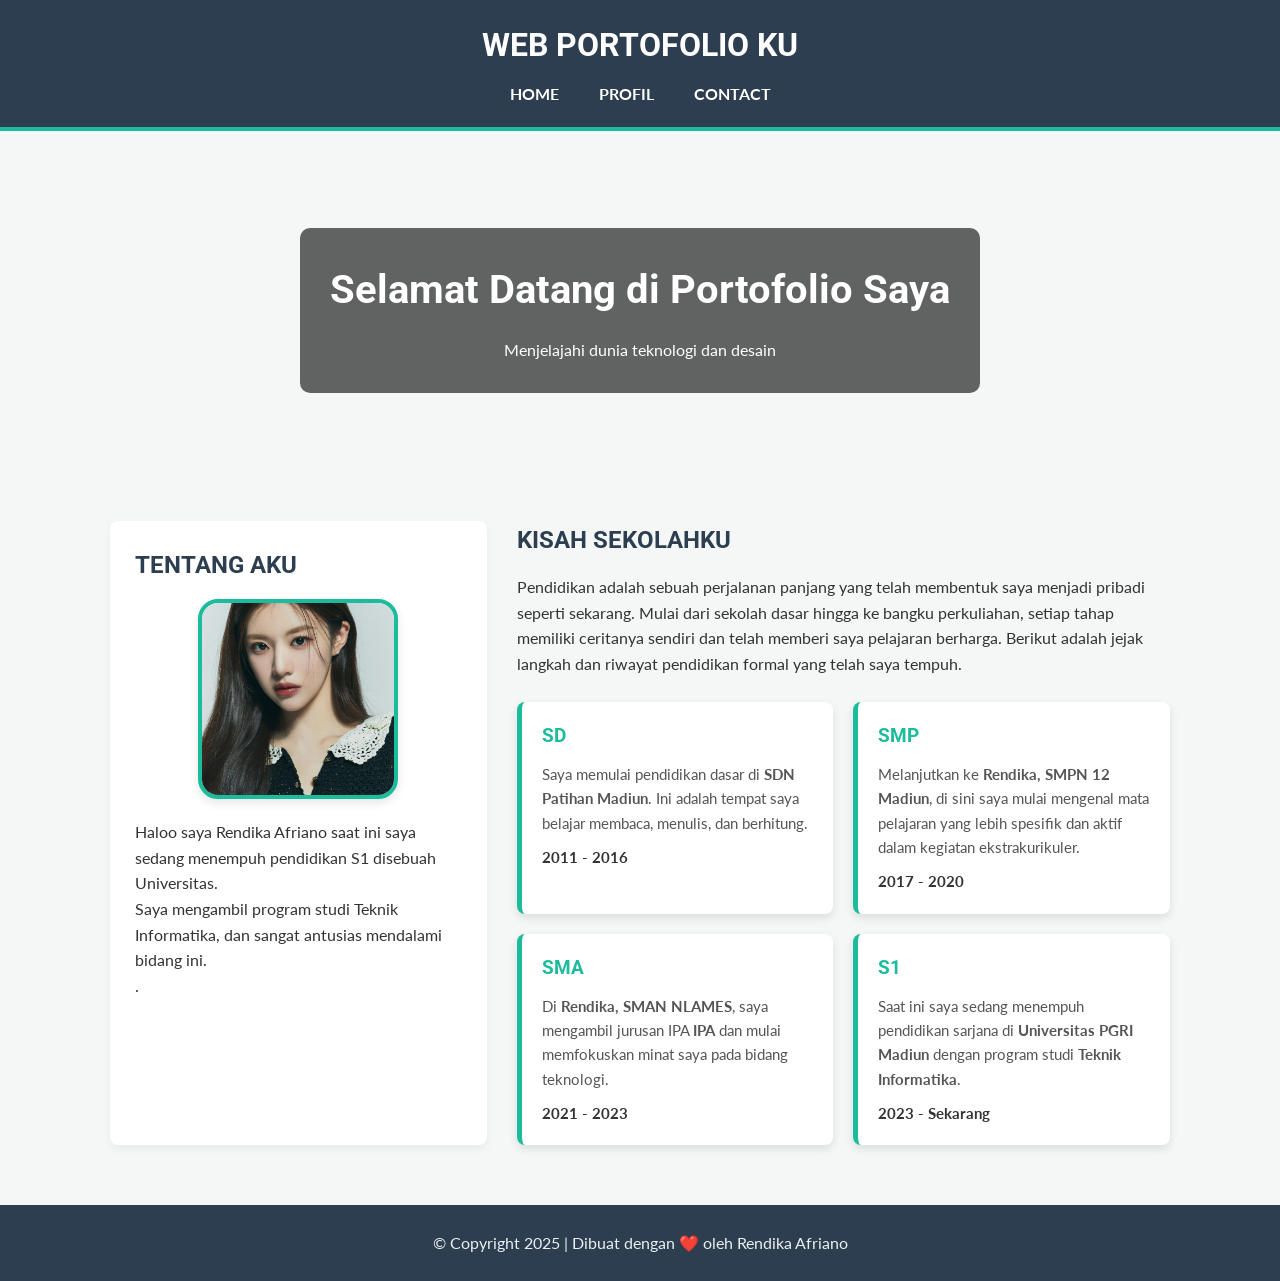
<file: index.html>
<!DOCTYPE html>
<html lang="id">
<head>
    <meta charset="UTF-8">
    <meta name="viewport" content="width=device-width, initial-scale=1.0">
    <title>Web Portofolio Ku</title>
    <link rel="stylesheet" href="style.css">
    <link href="https://fonts.googleapis.com/css2?family=Roboto:wght@400;700&family=Lato:wght@400;700&display=swap" rel="stylesheet">
</head>
<body>

    <header>
        <div class="container">
            <h1>WEB PORTOFOLIO KU</h1>
            <nav>
                <ul>
                    <li><a href="#home">HOME</a></li>
                    <li><a href="#profil">PROFIL</a></li>
                    <li><a href="#contact">CONTACT</a></li>
                </ul>
            </nav>
        </div>
    </header>

    <section class="hero">
        <div class="hero-overlay">
            <h2>Selamat Datang di Portofolio Saya</h2>
            <p>Menjelajahi dunia teknologi dan desain</p>
        </div>
    </section>

    <main class="container">
        <div class="main-content">
            
            <article class="about-me">
                <h2>TENTANG AKU</h2>
                
                <img src="gyj.jpg" alt="gyj.jpg" class="profile-pic">
                <p>Haloo saya Rendika Afriano saat ini saya sedang menempuh pendidikan S1 disebuah Universitas.</p>
                <p>Saya mengambil program studi Teknik Informatika, dan sangat antusias mendalami bidang ini.</p>.</p>
            </article>

            <aside class="education">
                <h2>KISAH SEKOLAHKU</h2>
                <p>Pendidikan adalah sebuah perjalanan panjang yang telah membentuk saya menjadi pribadi seperti sekarang. Mulai dari sekolah dasar hingga ke bangku perkuliahan, setiap tahap memiliki ceritanya sendiri dan telah memberi saya pelajaran berharga. Berikut adalah jejak langkah dan riwayat pendidikan formal yang telah saya tempuh.</p><br>
                <div class="education-cards">
                    <div class="card">
                        <h3>SD</h3>
                         <p>
                            Saya memulai pendidikan dasar di <strong>SDN Patihan Madiun</strong>. Ini adalah tempat saya belajar membaca, menulis, dan berhitung.
                            <span class="year">2011 - 2016</span>
                        </p>
                    </div>
                    <div class="card">
                        <h3>SMP</h3>
                        <p>
                            Melanjutkan ke <strong>Rendika,  SMPN 12 Madiun</strong>, di sini saya mulai mengenal mata pelajaran yang lebih spesifik dan aktif dalam kegiatan ekstrakurikuler.
                            <span class="year">2017 - 2020</span>
                        </p>
                    </div>
                    <div class="card">
                        <h3>SMA</h3>
                       <p>
                            Di <strong>Rendika, SMAN NLAMES</strong>, saya mengambil jurusan IPA <strong>IPA</strong> dan mulai memfokuskan minat saya pada bidang teknologi.
                            <span class="year">2021 - 2023</span>
                        </p>
                    </div>
                    <div class="card">
                        <h3>S1</h3>
                        <p>
                            Saat ini saya sedang menempuh pendidikan sarjana di <strong>Universitas PGRI Madiun</strong> dengan program studi <strong>Teknik Informatika</strong>.
                             <span class="year">2023 - Sekarang</span>
                        </p>
                    </div>
                </div>
            </aside>
        </div>
    </main>

    <footer>
        <div class="container">
            <p>&copy; Copyright 2025 | Dibuat dengan ❤️ oleh Rendika Afriano</p>
        </div>
    </footer>

</body>
</html>
</file>
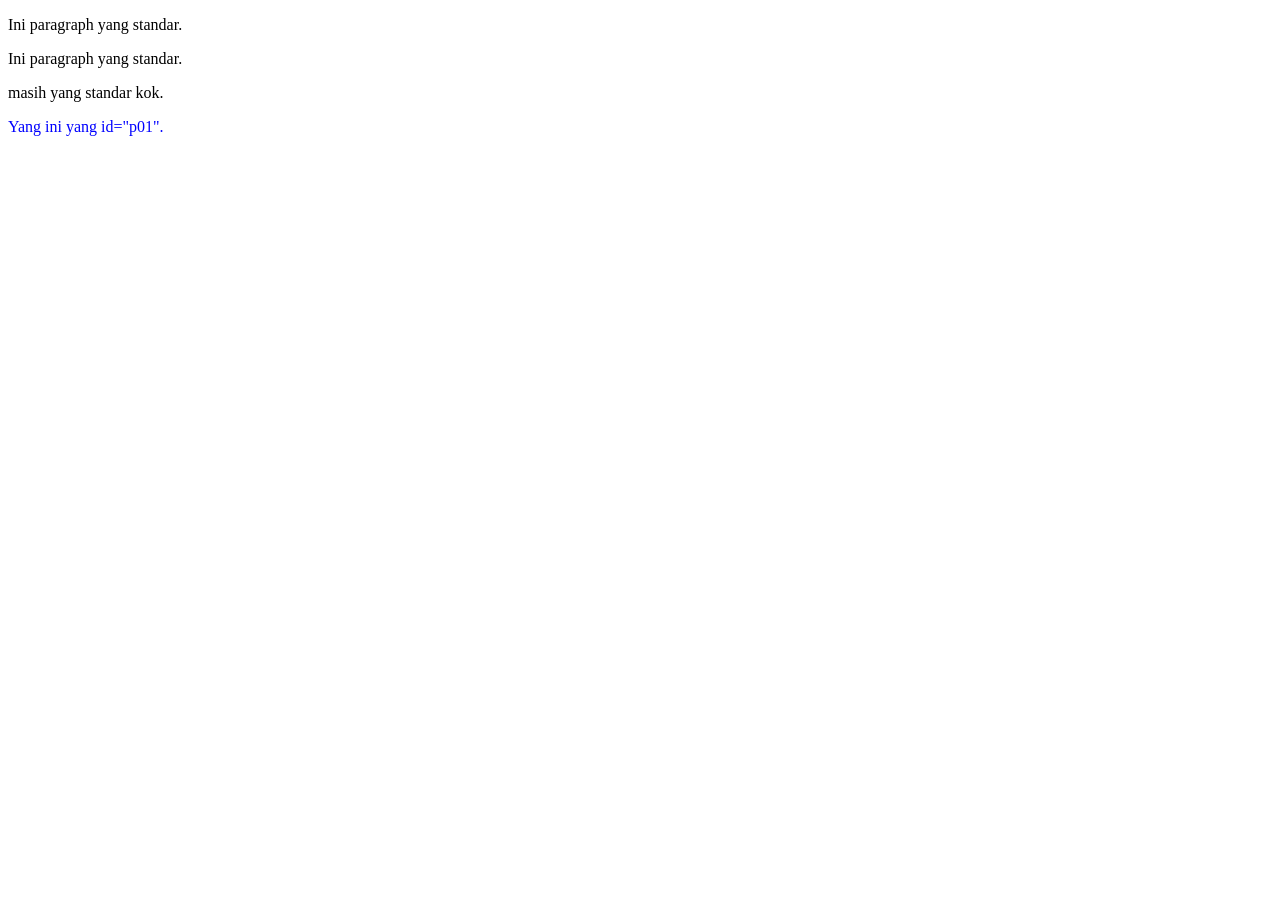
<file: contoh.html>
<!DOCTYPE html>
<html>

<head>
    <style>
        p#p01 {
            color: blue;
        }
    </style>
</head>

<body>
    <p>Ini paragraph yang standar.</p>
    <p>Ini paragraph yang standar.</p>
    <p>masih yang standar kok.</p>
    <p id="p01">Yang ini yang id="p01".</p>
</body>

</html>
</file>
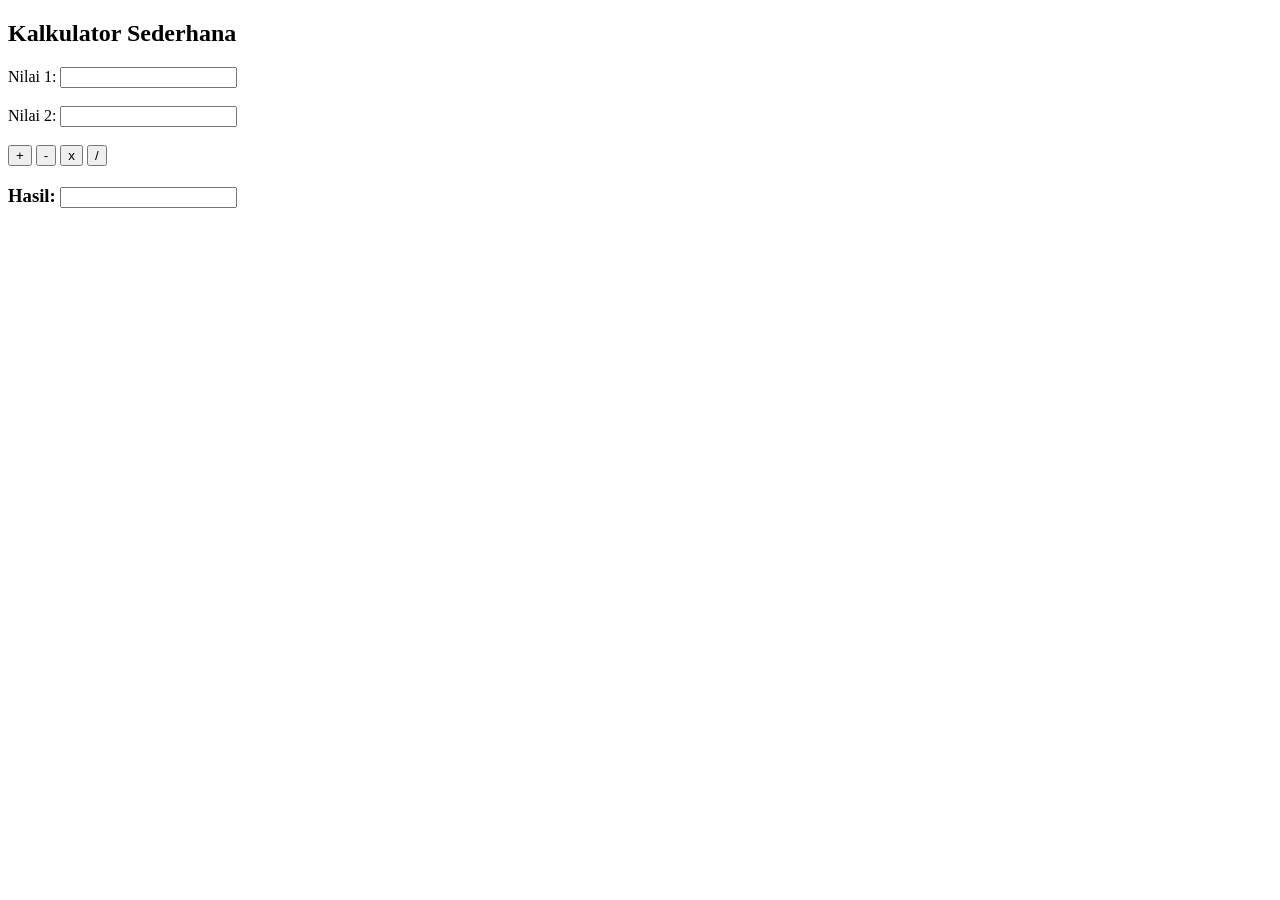
<file: kalkulator.html>
<!DOCTYPE html>
<html>
<head>
    <title>Kalkulator Sederhana</title>
</head>
<body>

    <h2>Kalkulator Sederhana</h2>
    
    <label for="bil1">Nilai 1:</label>
    <input type="text" id="bil1"><br><br>

    <label for="bil2">Nilai 2:</label>
    <input type="text" id="bil2"><br><br>

    <button onclick="hitung('+')">+</button>
    <button onclick="hitung('-')">-</button>
    <button onclick="hitung('*')">x</button>
    <button onclick="hitung('/')">/</button>

    <h3>Hasil: <input type="text" id="hasil" readonly></h3>

    <script src="kalkulator.js"></script>

</body>
</html>
</file>
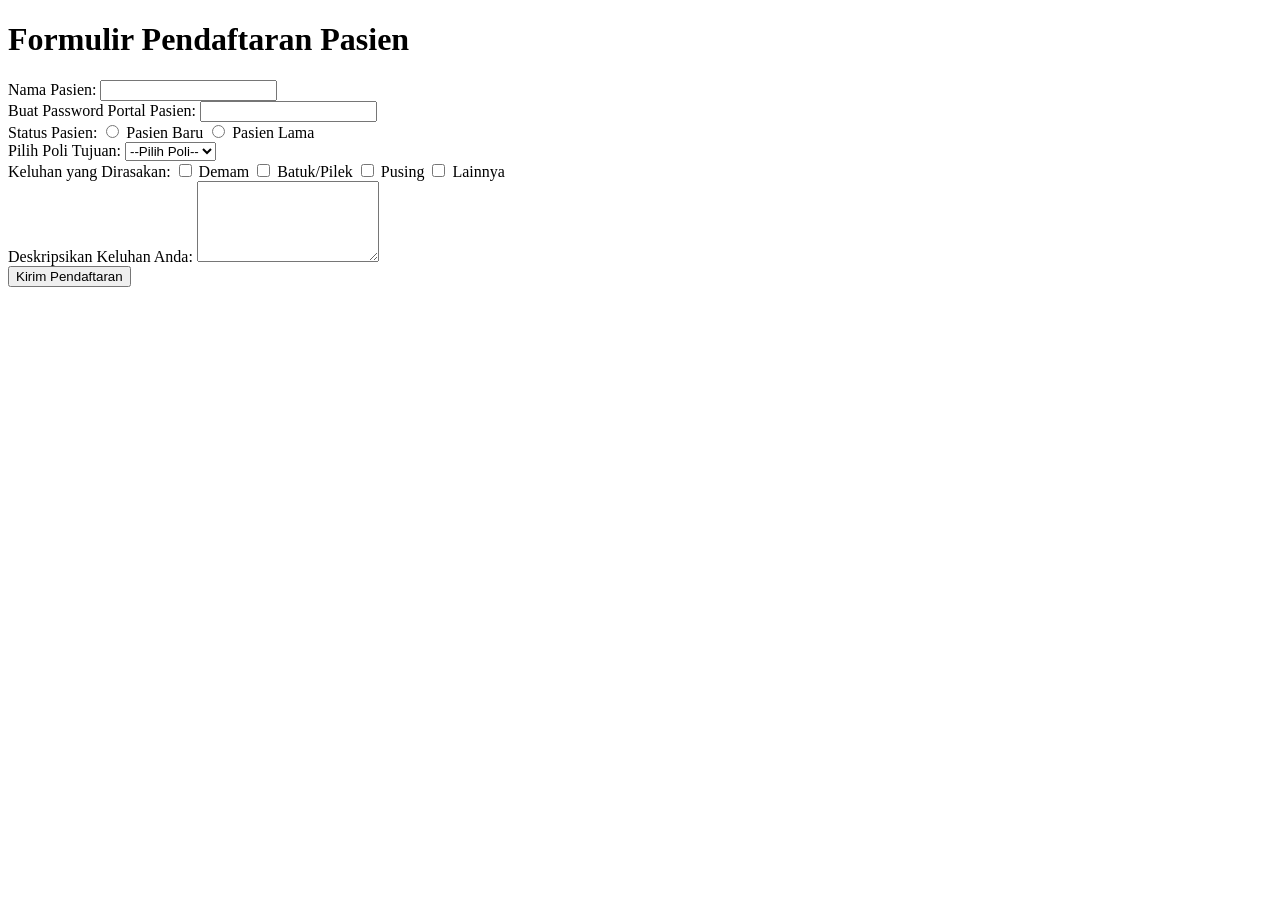
<file: klinikkesehatan.html>
<!DOCTYPE html>
<html lang="id">
<head>
    <meta charset="UTF-8">
    <meta name="viewport" content="width=device-width, initial-scale=1.0">
    <title>Formulir Pendaftaran Klinik Sehat</title>

    </head>
<body>
    <div class="container">
        <h1>Formulir Pendaftaran Pasien</h1>
        
        <form action="/proses-klinik" method="post">
            
            <div class="form-group">
                <label for="nama_pasien">Nama Pasien:</label>
                <input type="text" id="nama_pasien" name="nama_pasien" required>
            </div>
            
            <div class="form-group">
                <label for="pass_pasien">Buat Password Portal Pasien:</label>
                <input type="password" id="pass_pasien" name="password" required>
            </div>
            
            <div class="form-group check-radio-group">
                <label>Status Pasien:</label>
                <input type="radio" id="pasien_baru" name="status_pasien" value="baru">
                <label for="pasien_baru">Pasien Baru</label>
                
                <input type="radio" id="pasien_lama" name="status_pasien" value="lama">
                <label for="pasien_lama">Pasien Lama</label>
            </div>
            
            <div class="form-group">
                <label for="poli">Pilih Poli Tujuan:</label>
                <select id="poli" name="poli_tujuan">
                    <option value="">--Pilih Poli--</option>
                    <option value="umum">Poli Umum</option>
                    <option value="gigi">Poli Gigi</option>
                    <option value="anak">Poli Anak</option>
                    <option value="kulit">Poli Kulit</option>
                </select>
            </div>

            <div class="form-group check-radio-group">
                <label>Keluhan yang Dirasakan:</label>
                <input type="checkbox" id="demam" name="keluhan_demam" value="ya">
                <label for="demam">Demam</label>
                
                <input type="checkbox" id="batuk" name="keluhan_batuk" value="ya">
                <label for="batuk">Batuk/Pilek</label>
                
                <input type="checkbox" id="pusing" name="keluhan_pusing" value="ya">
                <label for="pusing">Pusing</label>

                <input type="checkbox" id="lainnya" name="keluhan_lainnya" value="ya">
                <label for="lainnya">Lainnya</label>
            </div>
            
            <div class="form-group">
                <label for="deskripsi_keluhan">Deskripsikan Keluhan Anda:</label>
                <textarea id="deskripsi_keluhan" name="deskripsi_keluhan" rows="5"></textarea>
            </div>
            
            <div class="form-group">
                <input type="submit" value="Kirim Pendaftaran">
            </div>
        </form>
    </div>

</body>
</html>
</file>
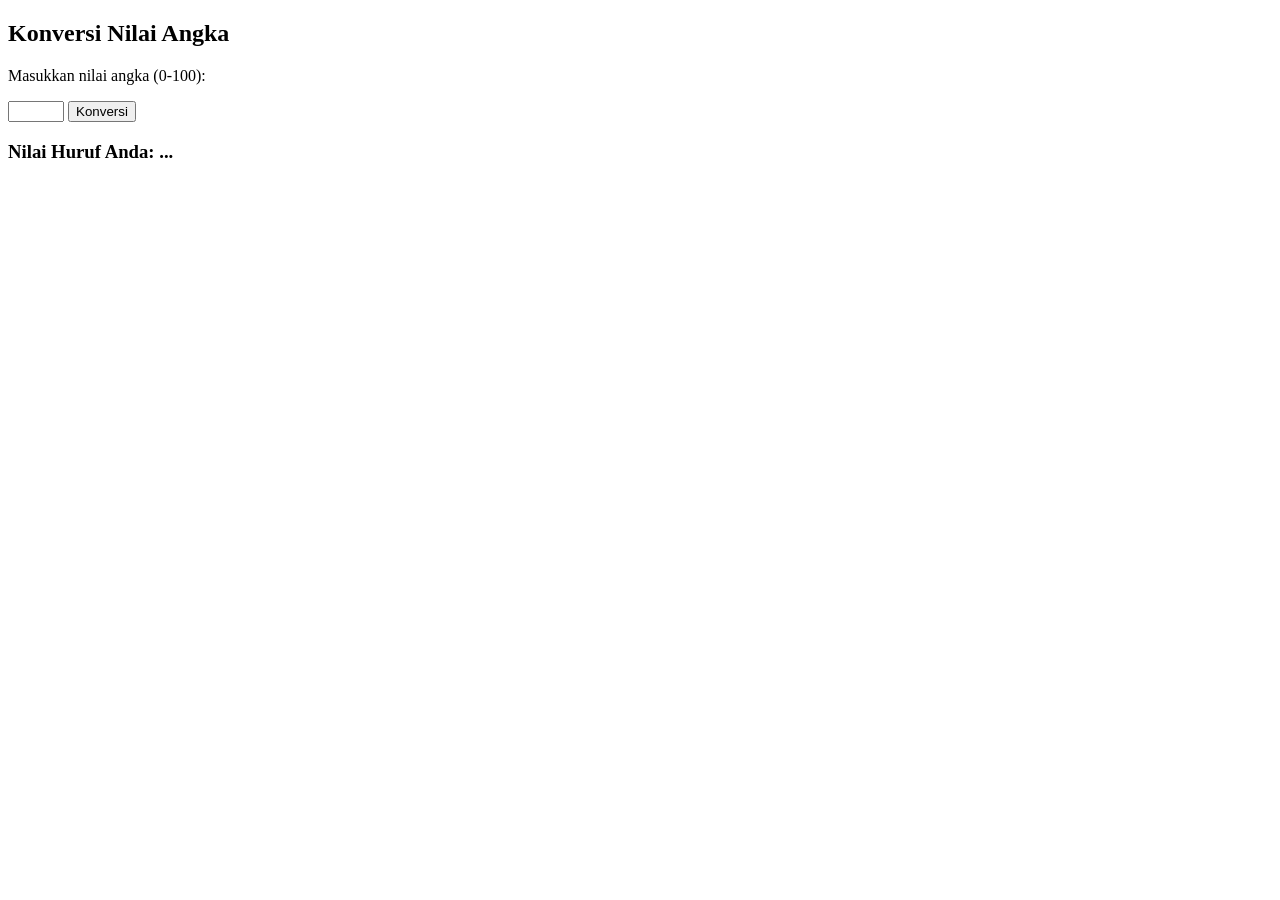
<file: konversi.html>
<!DOCTYPE html>
<html>
<head>
    <title>Konversi Nilai Angka ke Huruf</title>
</head>
<body>

    <h2>Konversi Nilai Angka</h2>
    <p>Masukkan nilai angka (0-100):</p>

    <input type="number" id="nilaiAngka" min="0" max="100">
    <button onclick="konversiNilai()">Konversi</button>
    
    <h3>Nilai Huruf Anda: <span id="hasilKonversi">...</span></h3>

    <script src="konversi.js"></script>

</body>
</html>
</file>
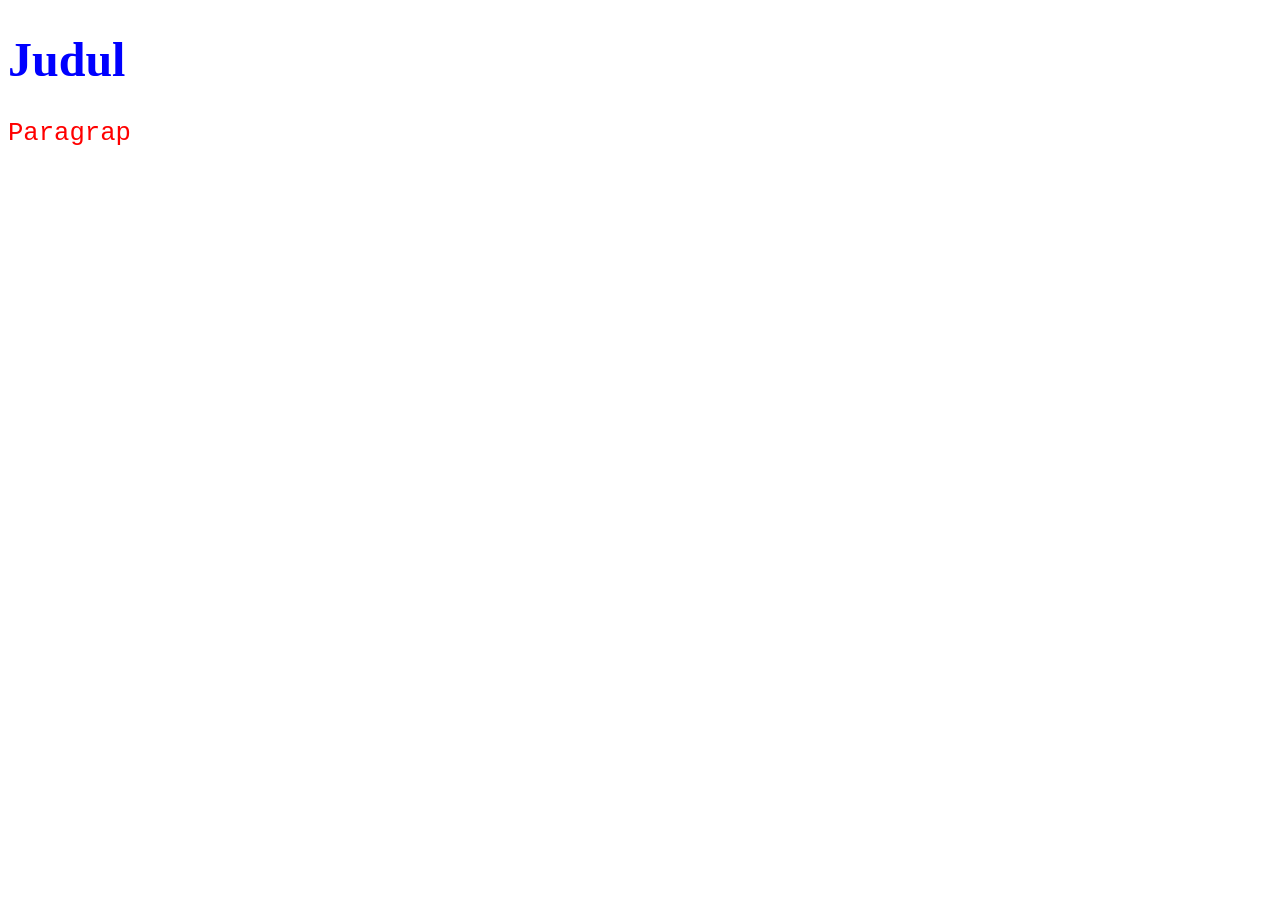
<file: latihan1.html>
<!DOCTYPE html>
<html>

<head>
    <style>
        h1 {
            color: blue;
            font-family: verdana;
            font-size: 300%;
        }

        p {
            color: red;
            font-family: courier;
            font-size: 160%;
        }
    </style>
</head>

<body>
    <h1>Judul</h1>
    <p>Paragrap</p>
</body>

</html>
</file>
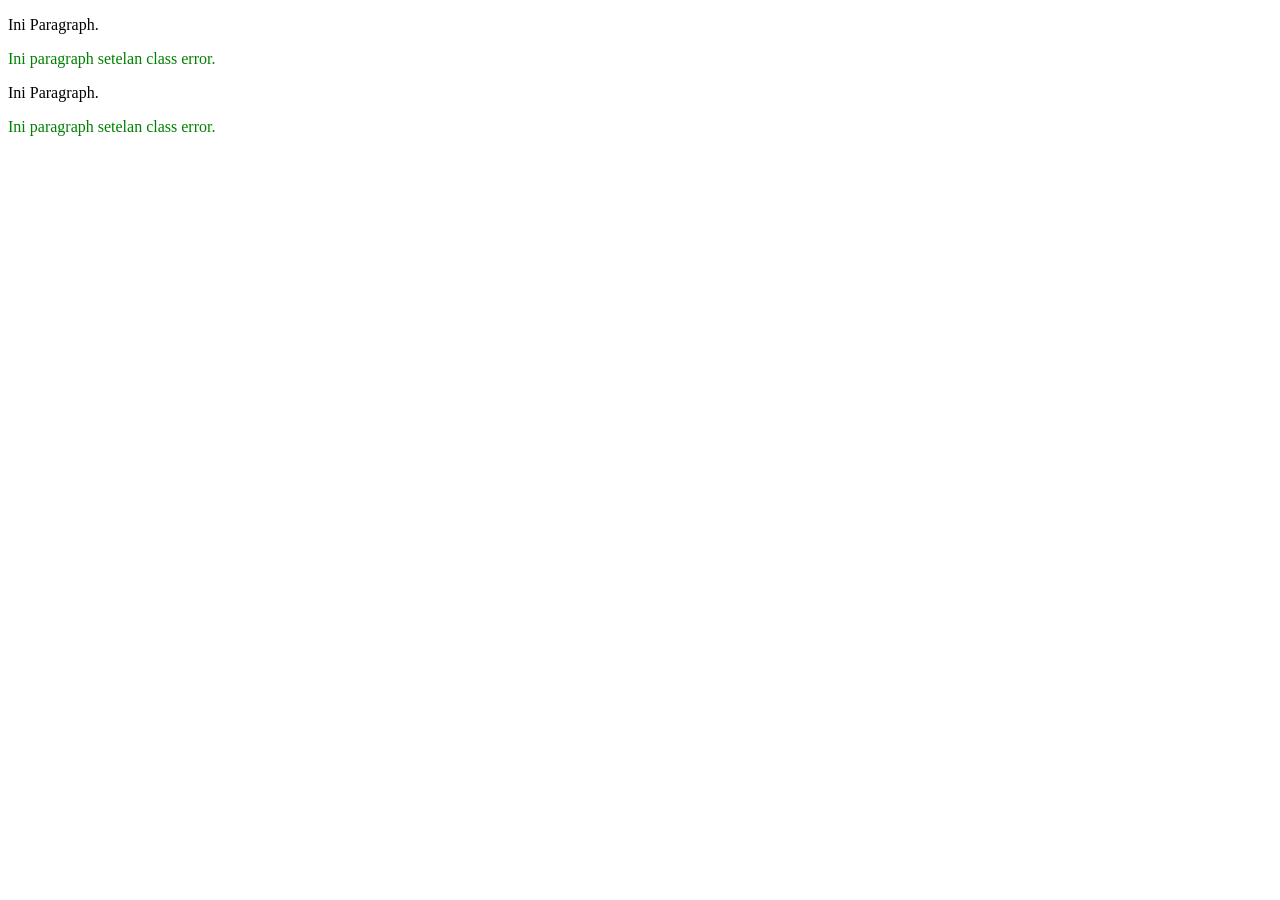
<file: latihan2.html>
<!DOCTYPE html>
<html>

<head>
    <style>
        p.error {
            color: green;
        }
    </style>
</head>

<body>
    <p>Ini Paragraph.</p>
    <p class="error">Ini paragraph setelan class error.</p>
    <p>Ini Paragraph.</p>
    <p class="error">Ini paragraph setelan class error.</p>
</body>

</html>
</file>
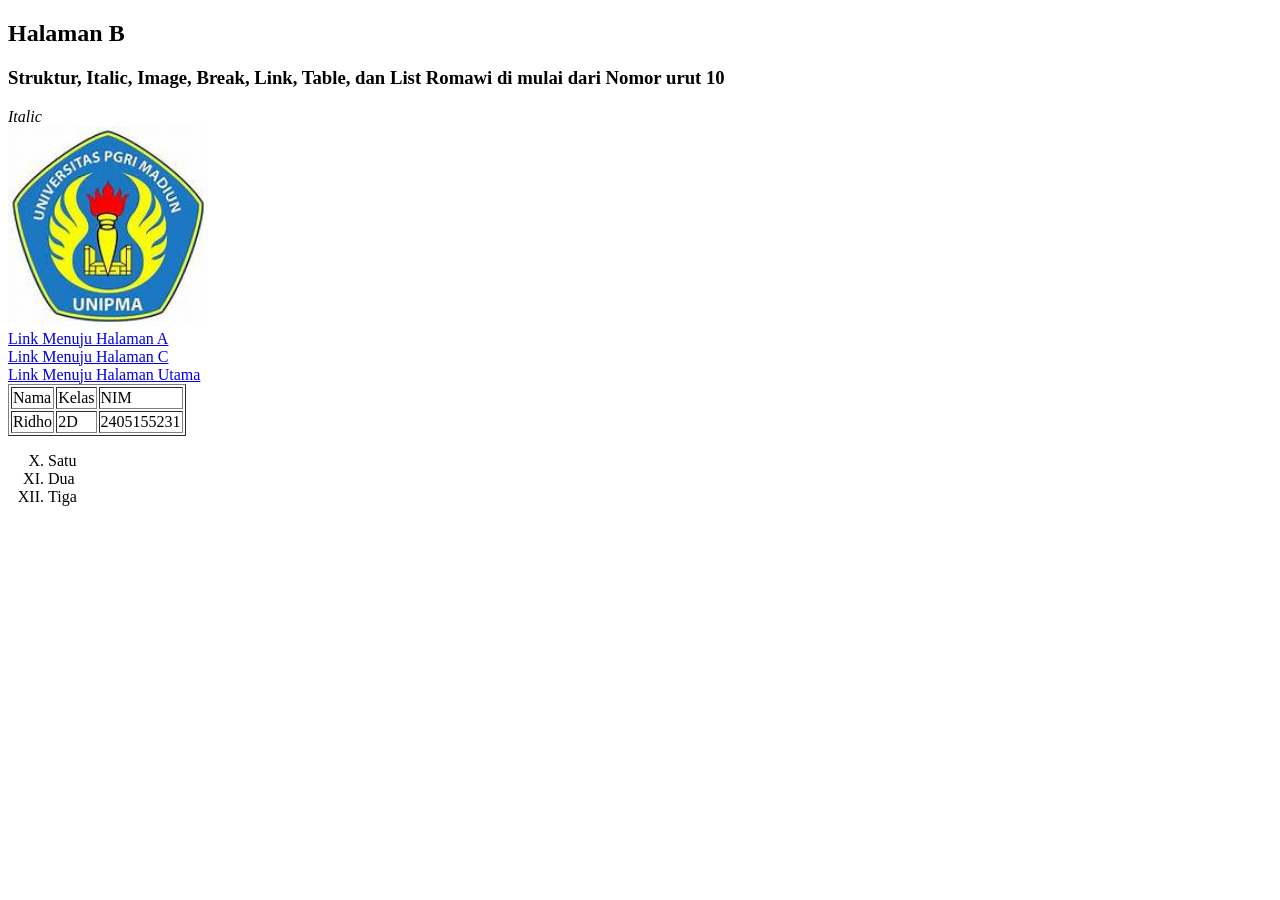
<file: modul-3b.html>
<!DOCTYPE html>
<html lang="id">

<head>
  <meta charset="UTF-8">
  <meta name="viewport" content="width=device-width, initial-scale=1.0">
  <title>Modul3b</title>
</head>

<body>
  <h2>
    Halaman B
  </h2>
  <h3>
    Struktur, Italic, Image, Break, Link, Table, dan List Romawi di mulai dari Nomor urut 10
  </h3>
  <i>
    Italic
  </i>
  <br>
  <img src="unip.jpg.jpeg" alt="Gambar 2" width="200">
  <br>
  <a href="a.html">Link Menuju Halaman A</a> <br>
  <a href="c.html">Link Menuju Halaman C</a> <br>
  <a href="../index.html">Link Menuju Halaman Utama</a> <br>

  <table border="1">
    <tr>
      <td>Nama</td>
      <td>Kelas</td>
      <td>NIM</td>
    </tr>
    <tr>
      <td>Ridho</td>
      <td>2D</td>
      <td>2405155231</td>
    </tr>
  </table>
  <ol start="10" type="I">
    <li>Satu</li>
    <li>Dua</li>
    <li>Tiga</li>
  </ol>
</body>

</html>
</file>
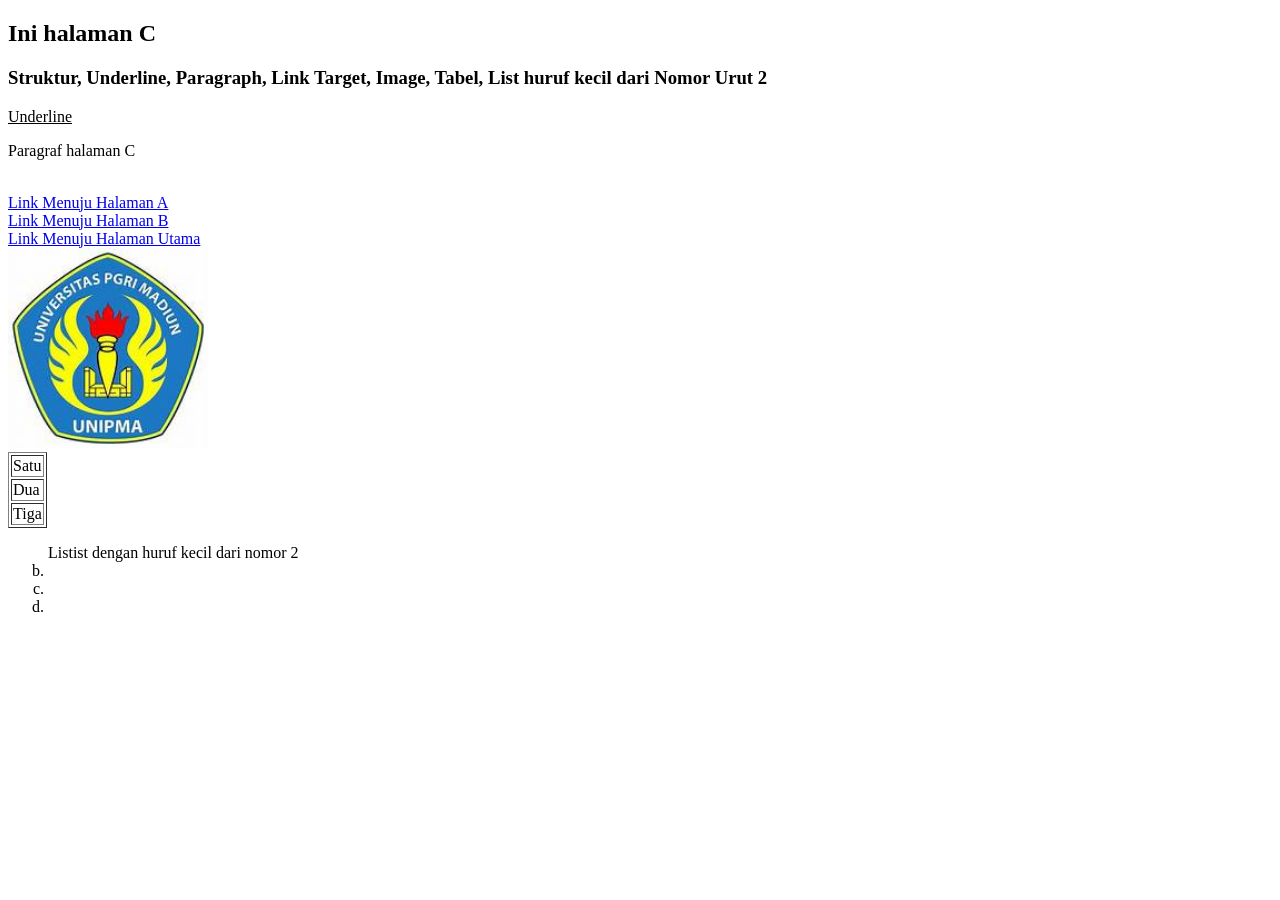
<file: modul-3c.html>
<!DOCTYPE html>
<html lang="id">

<head>
  <meta charset="UTF-8">
  <meta name="viewport" content="width=device-width, initial-scale=1.0">
  <title>Modul3b</title>
</head>

<body>
  <h2>
    Ini halaman C
  </h2>
  <h3>
    Struktur, Underline, Paragraph, Link Target, Image, Tabel, List huruf kecil dari Nomor Urut 2
  </h3>
  <u>
    Underline
  </u>
  <p>
    Paragraf halaman C
  </p>
  <br>
  <a href="a.html" target="_blank">Link Menuju Halaman A</a> <br>
  <a href="b.html" target="_blank">Link Menuju Halaman B</a> <br>
  <a href="../index.html" target="_blank">Link Menuju Halaman Utama</a> <br>

  <img src="unip.jpg.jpeg" alt="" width="200"> <br>
  <table border="1">
    <tr>
      <td>Satu</td>
    </tr>
    <tr>
      <td>Dua</td>
    </tr>
    <tr>
      <td>Tiga</td>
    </tr>
  </table>

  <ol start="2" type="a">Listist dengan huruf kecil dari nomor 2
    <li></li>
    <li></li>
    <li></li>
  </ol>
</file>
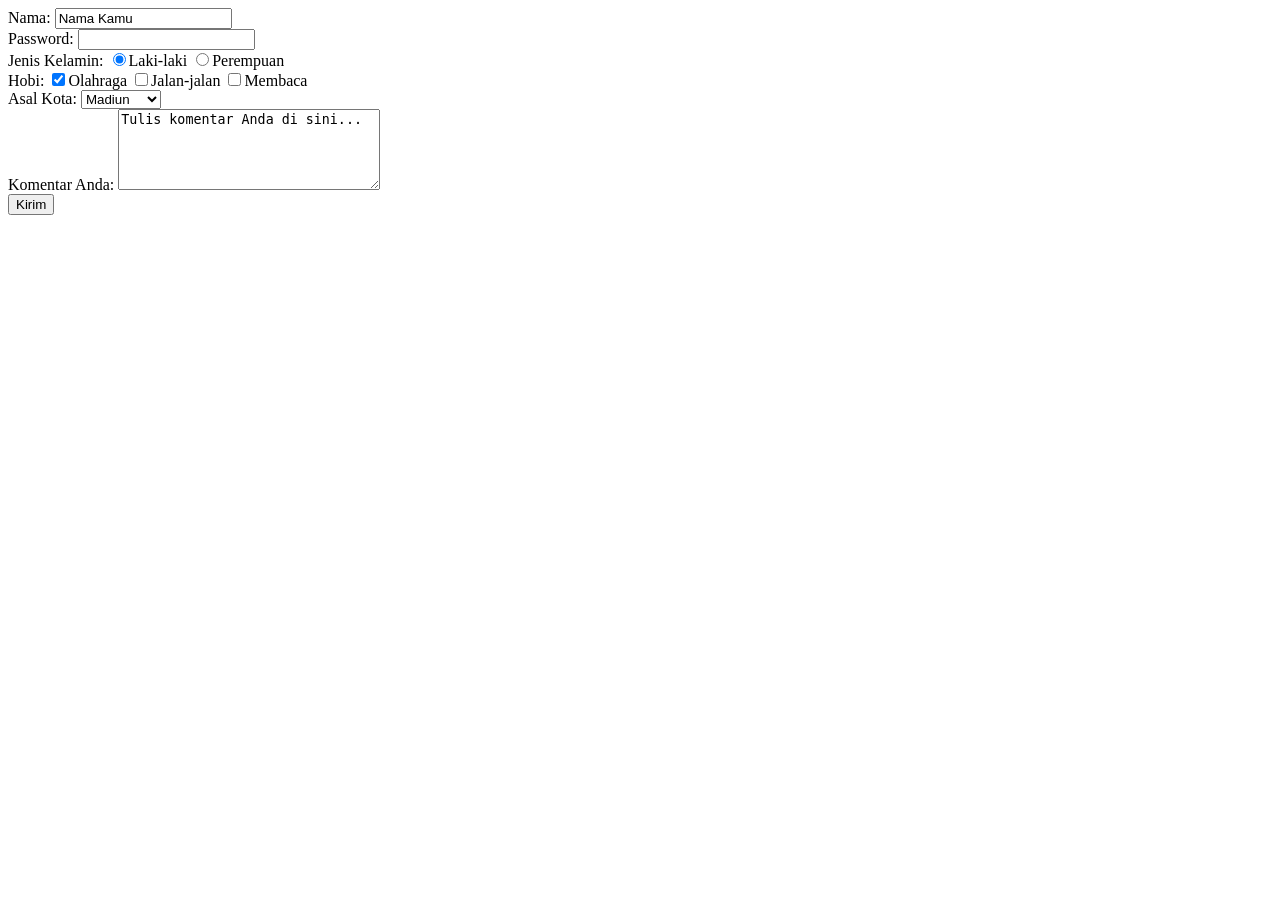
<file: Modul-5.html>
<!DOCTYPE html>
<html>

<head>
  <title>Belajar Membuat Form</title>
</head>

<body>
  <form action="formulir.html" method="get">
    Nama: <input type="text" name="nama" value="Nama Kamu"><br>
    Password: <input type="password" name="password"><br>
    Jenis Kelamin:
    <input type="radio" name="jenis_kelamin" value="Laki-laki" checked>Laki-laki
    <input type="radio" name="jenis_kelamin" value="Perempuan">Perempuan<br>
    Hobi:
    <input type="checkbox" name="Olahraga" checked>Olahraga
    <input type="checkbox" name="Jalan-jalan">Jalan-jalan
    <input type="checkbox" name="Membaca">Membaca<br>
    Asal Kota:
    <select name="asal_kota">
      <option value="Madiun">Madiun</option>
      <option value="Ponorogo">Ponorogo</option>
      <option value="Ngawi">Ngawi</option>
    </select><br>
    Komentar Anda:
    <textarea name="komentar" rows="5" cols="30">Tulis komentar Anda di sini...</textarea><br>
    <input type="submit" value="Kirim">
  </form>

</body>

</html>
</file>
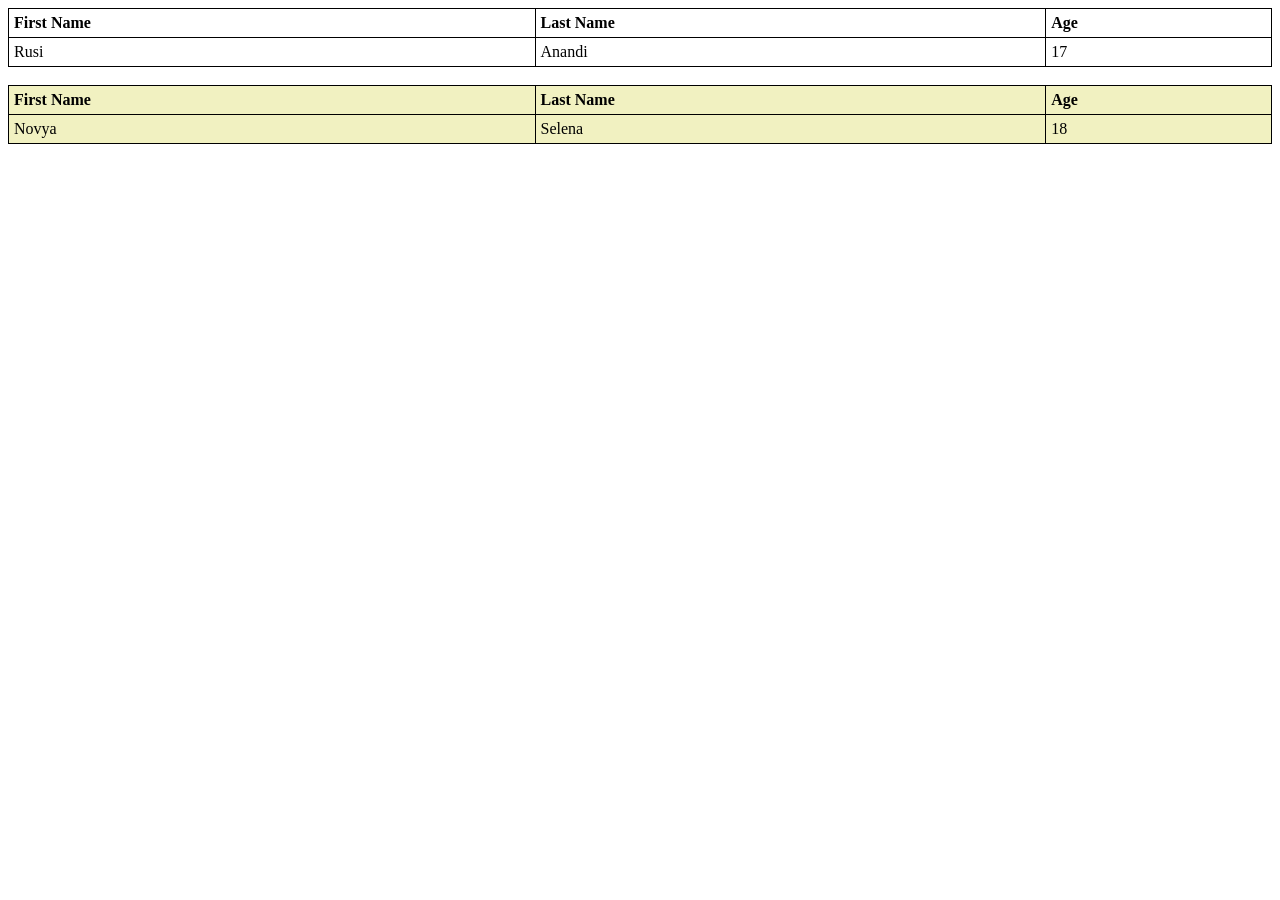
<file: pentabelan.html>
<!DOCTYPE html>
<html>

<head>
    <style>
        table,
        th,
        td {
            border: 1px solid black;
            border-collapse: collapse;
        }

        th,
        td {
            padding: 5px;
            text-align: left;
        }

        table#t01 {
            width: 100%;
            background-color: #f1f1c1;
        }
    </style>
</head>

<body>
    <table style="width:100%">
        <tr>
            <th>First Name</th>
            <th>Last Name</th>
            <th>Age</th>
        </tr>
        <tr>
            <td>Rusi</td>
            <td>Anandi</td>
            <td>17</td>
        </tr>
    </table>
    <br>
    <table id="t01">
        <tr>
            <th>First Name</th>
            <th>Last Name</th>
            <th>Age</th>
        </tr>
        <tr>
            <td>Novya</td>
            <td>Selena</td>
            <td>18</td>
        </tr>
    </table>
</body>

</html>
</file>
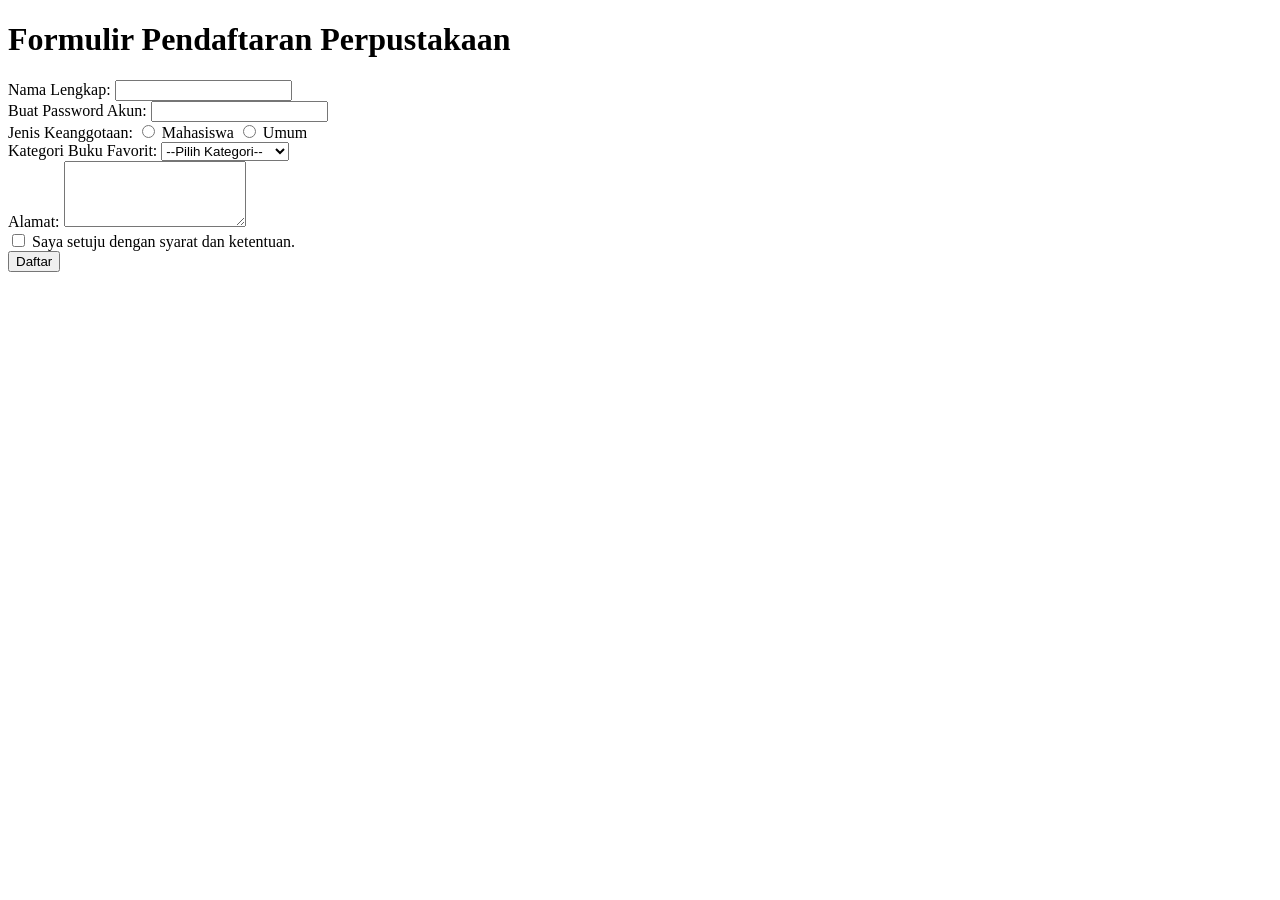
<file: perpustakaankotamadiun.html>
<!DOCTYPE html>
<html lang="id">
<head>
    <meta charset="UTF-8">
    <meta name="viewport" content="width=device-width, initial-scale=1.0">
    <title>Formulir Pendaftaran Perpustakaan Madiun</title>

    </head>
<body>

    <div class="container">
        <h1>Formulir Pendaftaran Perpustakaan</h1>
        
        <form action="/proses-pendaftaran" method="post">
            
            <div class="form-group">
                <label for="nama">Nama Lengkap:</label>
                <input type="text" id="nama" name="nama_lengkap" required>
            </div>
            
            <div class="form-group">
                <label for="pass">Buat Password Akun:</label>
                <input type="password" id="pass" name="password" required>
            </div>
            
            <div class="form-group radio-group">
                <label>Jenis Keanggotaan:</label>
                <input type="radio" id="mahasiswa" name="jenis_anggota" value="mahasiswa">
                <label for="mahasiswa">Mahasiswa</label>
                
                <input type="radio" id="umum" name="jenis_anggota" value="umum">
                <label for="umum">Umum</label>
            </div>
            
            <div class="form-group">
                <label for="kategori">Kategori Buku Favorit:</label>
                <select id="kategori" name="kategori_favorit">
                    <option value="">--Pilih Kategori--</option>
                    <option value="fiksi">Fiksi</option>
                    <option value="non_fiksi">Non-Fiksi</option>
                    <option value="sains">Sains & Teknologi</option>
                    <option value="sejarah">Sejarah</option>
                </select>
            </div>
            
            <div class="form-group">
                <label for="alamat">Alamat:</label>
                <textarea id="alamat" name="alamat" rows="4"></textarea>
            </div>
            
            <div class="form-group">
                <input type="checkbox" id="setuju" name="setuju_syarat" required>
                <label for="setuju" style="display: inline-block; font-weight: normal;">Saya setuju dengan syarat dan ketentuan.</label>
            </div>
            
            <div class="form-group">
                <input type="submit" value="Daftar">
            </div>
            
        </form>
    </div>

</body>
</html>
</file>
<file: style.css>
html {
    scroll-behavior: smooth;
}

* {
    margin: 0;
    padding: 0;
    box-sizing: border-box; 
}

body {
    font-family: 'Lato', sans-serif; 
    background-color: #f4f7f6; 
    color: #333;
    line-height: 1.6;
}

h1, h2, h3 {
    font-family: 'Roboto', sans-serif; 
    font-weight: 700;
    color: #2C3E50; 
    margin-bottom: 15px;
}

.container {
    max-width: 1100px;
    margin: 0 auto; 
    padding: 0 20px;
}

header {
    background-color: #2C3E50; 
    color: #fff;
    padding: 20px 0;
    text-align: center;
    border-bottom: 4px solid #1ABC9C; 
}

header h1 {
    color: #fff;
    margin-bottom: 10px;
}

header nav ul {
    list-style: none; 
    display: flex; 
    justify-content: center; 
    gap: 20px; 
}

header nav ul li a {
    color: #fff;
    text-decoration: none;
    font-weight: 700;
    padding: 5px 10px;
    border-radius: 5px;
    transition: background-color 0.3s ease;
}

header nav ul li a:hover {
    background-color: #1ABC9C; 
}

.hero {
    height: 40vh; 
    background: url('https://images.unsplash.com/photo-1519389950473-473245548602?crop=entropy&cs=tinysrgb&fit=max&fm=jpg&ixid=M3wzNzg0fDB8MXxzZWFyY2h8MTJ8fGNvZGluZyUyMGxhbmRzY2FwZXxlbnwwfHx8fDE3MzE1NzkxOTZ8MA&ixid=rb-4.0.3&q=80&w=1080') no-repeat center center/cover;
    position: relative;
    display: flex;
    align-items: center;
    justify-content: center;
    text-align: center;
}

.hero-overlay {
    background-color: rgba(0, 0, 0, 0.6); 
    color: #fff;
    padding: 30px;
    border-radius: 10px;
}

.hero-overlay h2 {
    color: #fff;
    font-size: 2.5rem;
}

main.container {
    padding-top: 30px;
    padding-bottom: 30px;
}

.main-content {
    display: flex;
    flex-wrap: wrap; 
    gap: 30px; 
}

.about-me {
    flex: 1; 
    min-width: 300px; 
    background: #fff;
    padding: 25px;
    border-radius: 8px;
    box-shadow: 0 4px 8px rgba(0,0,0,0.05);
}

.profile-pic {
    display: block; 
    width: 200px; 
    height: 200px; 
    border-radius: 10%; 
    object-fit: cover; 
    border: 4px solid #1ABC9C; 
    margin: 0 auto 20px auto; 
    box-shadow: 0 4px 10px rgba(0,0,0,0.1); 
}

.education {
    flex: 2; 
    min-width: 300px;
}

.card p {
    font-size: 0.95rem;
    color: #555;
}

.card .year {
    font-weight: 700;
    color: #333;
    display: block; 
    margin-top: 10px;
}


.education-cards {
    display: grid;
    grid-template-columns: repeat(2, 1fr); 
    gap: 20px; 
}

.card {
    background-color: #fff;
    border-left: 5px solid #1ABC9C; 
    padding: 20px;
    border-radius: 8px;
    box-shadow: 0 4px 10px rgba(0,0,0,0.1);
    transition: transform 0.3s ease, box-shadow 0.3s ease;
}

.card:hover {
    transform: translateY(-5px); 
    box-shadow: 0 8px 15px rgba(0,0,0,0.15);
}

.card h3 {
    color: #1ABC9C; 
    margin-bottom: 10px;
}

footer {
    background-color: #2C3E50; 
    color: #ECF0F1; 
    text-align: center;
    padding: 25px 0;
    margin-top: 30px; 
}

@media (max-width: 768px) {
    .main-content {
        flex-direction: column; 
    }

    .education-cards {
        grid-template-columns: 1fr; 
    }

    .hero-overlay h2 {
        font-size: 1.8rem;
    }

    header nav ul {
        flex-direction: column; 
        gap: 10px;
    }
}
</file>
